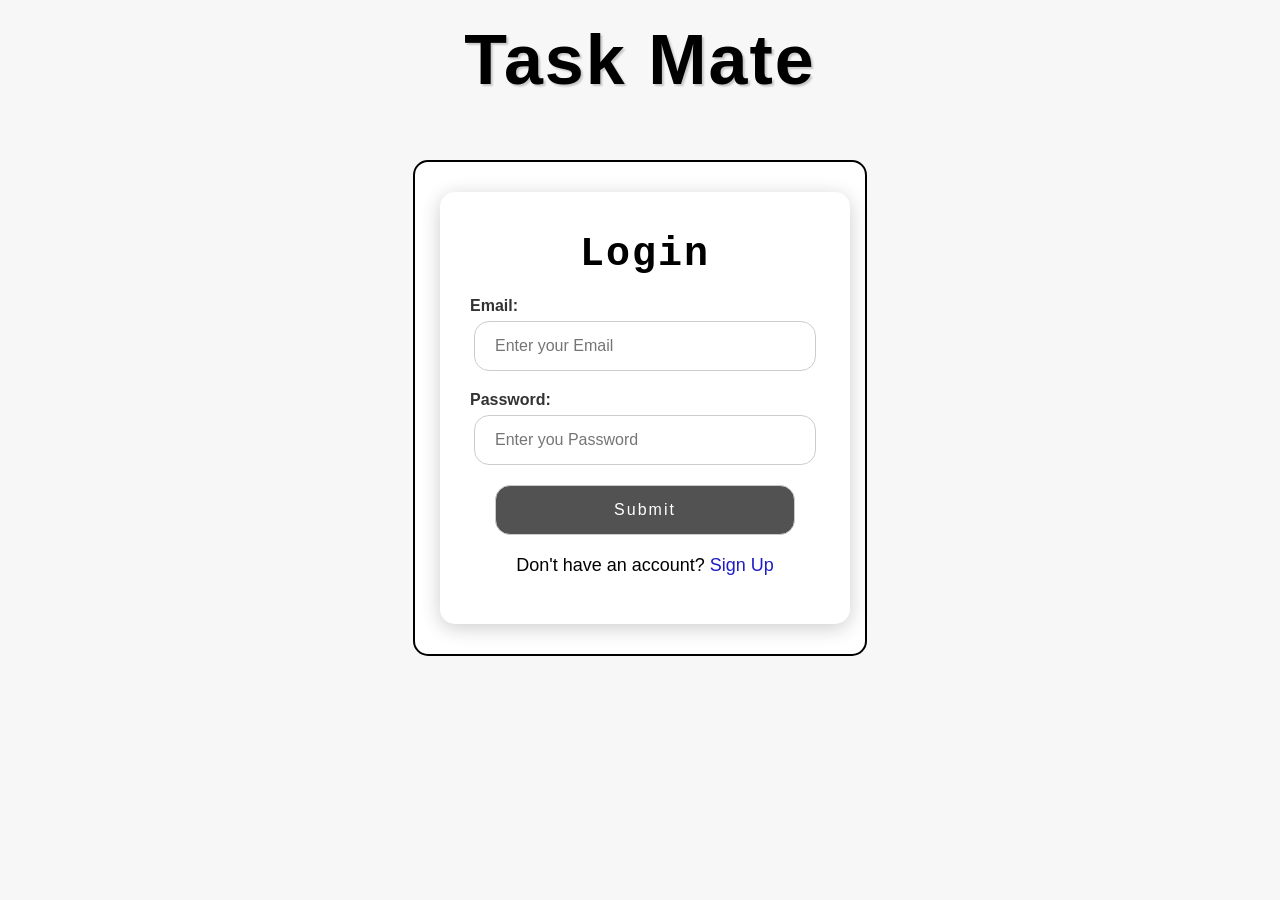
<file: frontend/authentication-page/index.html>
<!DOCTYPE html>
<html lang="en">
<head>
    <meta charset="UTF-8">
    <title>Task Mate</title>
    <link rel="stylesheet" href="style.css"> 
    <script src="script.js" defer></script>
</head>
<body>
    <h1 id="task-mate">Task Mate</h1>
    <!---Login and SignUp Page-->
    <div id="auth-container">
        <!---Login Page-->
        <div id="login-form" class="form-box">
            <h2>Login</h2>
            <form action="/login" method="post">
                <div class="form-group">
                    <label for="login-email">Email:</label>
                    <input type="email" name="email" id="login-email" placeholder="Enter your Email" required>
                </div>
                <div class="form-group">
                    <label for="login-password">Password:</label>
                    <input type="password" id="login-password" name="password" placeholder="Enter you Password" required>
                </div>
                <div class="form-group">
                    <label for="login-submit"></label>
                        <input type="submit" id="login-submit" value="Submit">
                </div>
            </form>
            <p class="toggle-text">Don't have an account? <span id="show-signup">Sign Up</span></p>
        </div>
         <!-- Signup Form -->
          <div id="signup-form" class="form-box" style="display:none;">
            <h2>Sign Up</h2>
            <form action="/signup" method="post">
                <div class="form-group">
                    <label for="signup-firstname">Firstname:</label>
                    <input type="text" id="signup-firstname" name="firstname" placeholder="Enter firstname" required>
                </div>
                <div class="form-group">
                    <label for="signup-lastname">Lastname:</label>
                    <input type="text" id="signup-lastname" name="lastname" placeholder="Enter lastname" required>
                </div>
                <div class="form-group">
                    <label for="signup-email">Email:</label>
                    <input type="email" id="signup-email" name="email" placeholder="Enter email" required>
                </div>
                <div class="form-group">
                    <label for="signup-password">Password:</label>
                    <input type="password" id="signup-password" name="password" placeholder="Enter password" required>
                </div>
                <div class="form-group">
                    <label for="signup-confirm-password">Confirm Password:</label>
                    <input type="password" id="signup-confirm-password" name="confirm-password" placeholder="Confirm password" required>
                </div>
                <div class="form-group">
                    <input type="submit" value="Sign Up" id="sign-up-submit">
                </div>
            </form>
            <p class="toggle-text">Already have an account? <span id="show-login">Login</span></p>
        </div>
    </div>
</body>
</html>
</file>
<file: frontend/authentication-page/style.css>
/* The body of index.html*/
body{
    background-color: #f7f7f7;
}

/* The title which is Task-Mate*/
#task-mate{
    font-style: normal;
    font-size: 70px;
    font-family:'Segoe UI', Tahoma, Geneva, Verdana, sans-serif;
    text-align: center;
    margin-top: 20px;
    margin-bottom: 15px;
    letter-spacing: 2px;
    text-shadow: 2px 2px 2px rgba(0, 0, 0, 0.2);
}

/* Whole authentication container */
#auth-container{
    background-color: rgb(255, 255, 255);
    border: 2px solid black;
    width: 450px;
    border-radius: 15px;
    margin: 60px auto;
}

/* Login Page */
#login-form h2{
    font-size: 40px;
    font-family:'Courier New', Courier, monospace;
    text-align: center;
    margin-top: 10px;
    margin-bottom: 20px;
    letter-spacing: 2px;
}

#signup-form h2{
    font-size: 40px;
    font-family:'Courier New', Courier, monospace;
    text-align: center;
    margin-top: 10px;
    margin-bottom: 20px;
    letter-spacing: 2px;
}

.form-box{
    width: 350px;
    margin: 30px 25px;
    padding: 30px;
    box-shadow: 0px 4px 20px rgba(0,0,0,0.2);
    text-align: center;
    border-radius: 15px;
}

.form-group{
    margin-bottom: 20px;
    text-align: center;
}

.form-group label{
    display: block;
    text-align: left;
    font-weight: 600;
    font-family:'Segoe UI', Tahoma, Geneva, Verdana, sans-serif;
    margin-bottom: 6px;
    color: #333;
}

.form-group input::placeholder{
    font-family:'Segoe UI', Tahoma, Geneva, Verdana, sans-serif;
}

.form-group input{
    width: 300px;
    border: 1px solid #ccc;
    border-radius: 15px;
    font-size: 16px;
    padding: 15px 20px;
}

.form-group #login-submit{
    font-family:'Segoe UI', Tahoma, Geneva, Verdana, sans-serif;
    letter-spacing: 2px;
    background-color: #535252;
    color: #ffffff;
    cursor: pointer;
}

.form-group #sign-up-submit{
    font-family:'Segoe UI', Tahoma, Geneva, Verdana, sans-serif;
    letter-spacing: 2px;
    background-color: #535252;
    color: #ffffff;
    cursor: pointer;
}


.form-group #login-submit:hover{
    background-color: #000000;
    transition: 0.7s ease;
}

.form-group #sign-up-submit:hover{
    background-color: #000000;
    transition: 0.7s ease;
}

.toggle-text{
    font-family:'Segoe UI', Tahoma, Geneva, Verdana, sans-serif;
    font-size: 15px;
    margin-top: 10px;
    font-size: 18px;
}

.toggle-text span{
    color: rgb(30, 30, 196);
    cursor: pointer;
    text-decoration: none;
    transition: color 0.3s ease, text-decoration 0.3s ease;
}

.toggle-text span:hover{
    color: #0044ff;
    text-decoration: underline;
}
</file>
<file: frontend/css/style.css>
/* The body of index.html*/
body{
    background-color: #f7f7f7;
}

/* The title which is Task-Mate*/
#task-mate{
    font-style: normal;
    font-size: 70px;
    font-family:'Segoe UI', Tahoma, Geneva, Verdana, sans-serif;
    text-align: center;
    margin-top: 20px;
    margin-bottom: 15px;
    letter-spacing: 2px;
    text-shadow: 2px 2px 2px rgba(0, 0, 0, 0.2);
}

/* Whole authentication container */
#auth-container{
    background-color: rgb(255, 255, 255);
    border: 2px solid black;
    width: 450px;
    border-radius: 15px;
    margin: 60px auto;
}

/* Login Page */
#login-form h2{
    font-size: 40px;
    font-family:'Courier New', Courier, monospace;
    text-align: center;
    margin-top: 10px;
    margin-bottom: 20px;
    letter-spacing: 2px;
}

#signup-form h2{
    font-size: 40px;
    font-family:'Courier New', Courier, monospace;
    text-align: center;
    margin-top: 10px;
    margin-bottom: 20px;
    letter-spacing: 2px;
}

.form-box{
    width: 350px;
    margin: 30px 25px;
    padding: 30px;
    box-shadow: 0px 4px 20px rgba(0,0,0,0.2);
    text-align: center;
    border-radius: 15px;
}

.form-group{
    margin-bottom: 20px;
    text-align: center;
}

.form-group label{
    display: block;
    text-align: left;
    font-weight: 600;
    font-family:'Segoe UI', Tahoma, Geneva, Verdana, sans-serif;
    margin-bottom: 6px;
    color: #333;
}

.form-group input::placeholder{
    font-family:'Segoe UI', Tahoma, Geneva, Verdana, sans-serif;
}

.form-group input{
    width: 300px;
    border: 1px solid #ccc;
    border-radius: 15px;
    font-size: 16px;
    padding: 15px 20px;
}

.form-group #login-submit{
    font-family:'Segoe UI', Tahoma, Geneva, Verdana, sans-serif;
    letter-spacing: 2px;
    background-color: #535252;
    color: #ffffff;
    cursor: pointer;
}

.form-group #sign-up-submit{
    font-family:'Segoe UI', Tahoma, Geneva, Verdana, sans-serif;
    letter-spacing: 2px;
    background-color: #535252;
    color: #ffffff;
    cursor: pointer;
}


.form-group #login-submit:hover{
    background-color: #000000;
    transition: 0.7s ease;
}

.form-group #sign-up-submit:hover{
    background-color: #000000;
    transition: 0.7s ease;
}

.toggle-text{
    font-family:'Segoe UI', Tahoma, Geneva, Verdana, sans-serif;
    font-size: 15px;
    margin-top: 10px;
    font-size: 18px;
}

.toggle-text span{
    color: rgb(30, 30, 196);
    cursor: pointer;
    text-decoration: none;
    transition: color 0.3s ease, text-decoration 0.3s ease;
}

.toggle-text span:hover{
    color: #0044ff;
    text-decoration: underline;
}
</file>
